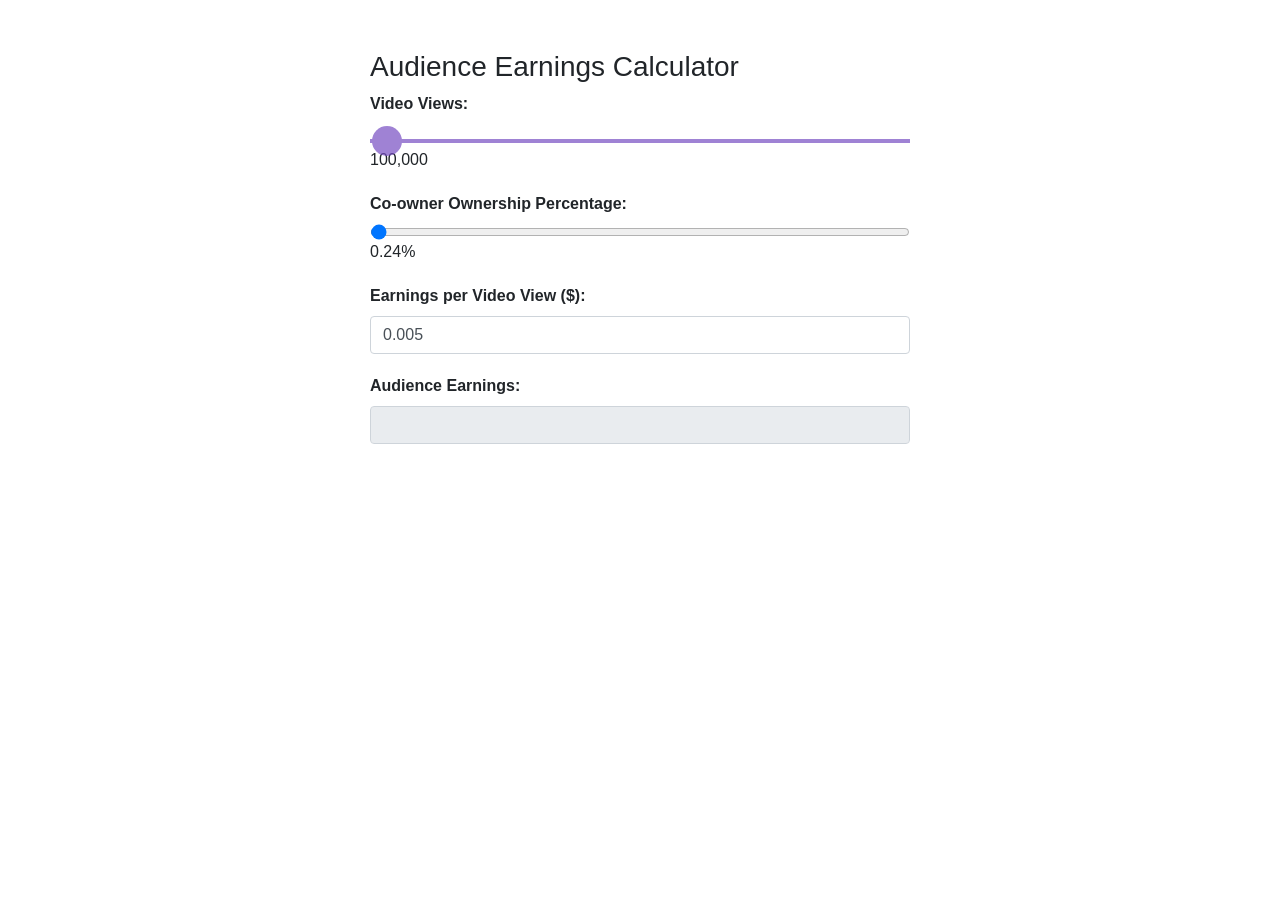
<file: auditool.html>
<!DOCTYPE html>
<html>
<head>
  <title>Audience Earnings Calculator</title>
  <link rel="stylesheet" href="https://stackpath.bootstrapcdn.com/bootstrap/4.5.2/css/bootstrap.min.css">
  <style>
    .container {
      margin-top: 50px;
    }

    .form-group {
      margin-bottom: 20px;
    }

    label {
      font-weight: bold;
    }

    #videoViewsLabel,
    #ownershipPercentageLabel {
      font-weight: normal;
    }

    #audienceEarnings {
      font-weight: bold;
    }

    /* Remove default styles */
.slider {
  -webkit-appearance: none;
  appearance: none;
  width: 100%;
  height: 0px;
  background: #d3d3d3;
  outline: none;
  opacity: 0.7;
  -webkit-transition: .2s;
  transition: opacity .2s;
}

/* Customize the track */
.slider::-webkit-slider-runnable-track {
  width: 100%;
  height: 0px;
  background: #764CC2;
  border: none;
  border-radius: 0px;
  border: 2.5px solid #764CC2;
}

.slider::-moz-range-track {
  width: 100%;
  height: 0px;
  background: #764CC2;
  border: none;
  border-radius: 5px;
}

/* Customize the thumb (handle) */
.slider::-webkit-slider-thumb {
  -webkit-appearance: none;
  appearance: none;
  width: 30px;
  height: 30px;
  background: #764CC2;
  border-radius: 50%;
  cursor: pointer;
  position: relative;
  top: -15px;
}

.slider::-moz-range-thumb {
  width: 30px;
  height: 30px;
  background: #764CC2;
  border-radius: 50%;
  cursor: pointer;
}

/* Change thumb color on hover */
.slider:hover::-webkit-slider-thumb {
  background: #764CC2;
}

.slider:hover::-moz-range-thumb {
  background: #764CC2;
}

  </style>
</head>
<body>
  <div class="container">
    <div class="row">
      <div class="col-md-6 offset-md-3">
        <h3>Audience Earnings Calculator</h3>
        <div class="form-group">
          <label for="videoViews">Video Views:</label>
          <input type="range" class="slider" id="videoViews" min="100000" max="3000000" step="100000" value="100000">
          <span id="videoViewsLabel">100,000</span>
        </div>
        <div class="form-group">
          <label for="ownershipPercentage">Co-owner Ownership Percentage:</label>
          <input type="range" class="form-control-range" id="ownershipPercentage" min="0" max="100" step="0.01" value="0.24">
          <span id="ownershipPercentageLabel">0.24%</span>
        </div>
        <div class="form-group">
          <label for="earningsPerView">Earnings per Video View ($):</label>
          <input type="number" class="form-control" id="earningsPerView" step="0.001" value="0.005">
        </div>
        <div class="form-group">
          <label for="audienceEarnings">Audience Earnings:</label>
          <input type="text" class="form-control" id="audienceEarnings" readonly>
        </div>
      </div>
    </div>
  </div>

  <script src="https://code.jquery.com/jquery-3.6.0.min.js"></script>
  <script>
    $(document).ready(function() {
      // Update video views label
      $('#videoViews').on('input', function() {
        var views = $(this).val();
        $('#videoViewsLabel').text(formatNumber(views));
        calculateAudienceEarnings();
      });

      // Update ownership percentage label
      $('#ownershipPercentage').on('input', function() {
        var percentage = $(this).val();
        $('#ownershipPercentageLabel').text(percentage + "%");
        calculateAudienceEarnings();
      });

      // Update audience earnings on input change
      $('#earningsPerView, #videoViews, #ownershipPercentage').on('input', calculateAudienceEarnings);

      // Calculate audience earnings
      function calculateAudienceEarnings() {
        var views = parseInt($('#videoViews').val());
        var percentage = parseFloat($('#ownershipPercentage').val()) / 100;
        var earningsPerView = parseFloat($('#earningsPerView').val());
        var audienceEarnings = (views * earningsPerView) * percentage;
        $('#audienceEarnings').val(audienceEarnings.toFixed(2));
      }

      // Format number with commas
      function formatNumber(number) {
        return number.toString().replace(/\B(?=(\d{3})+(?!\d))/g, ",");
      }
    });
  </script>
</body>
</html>
</file>
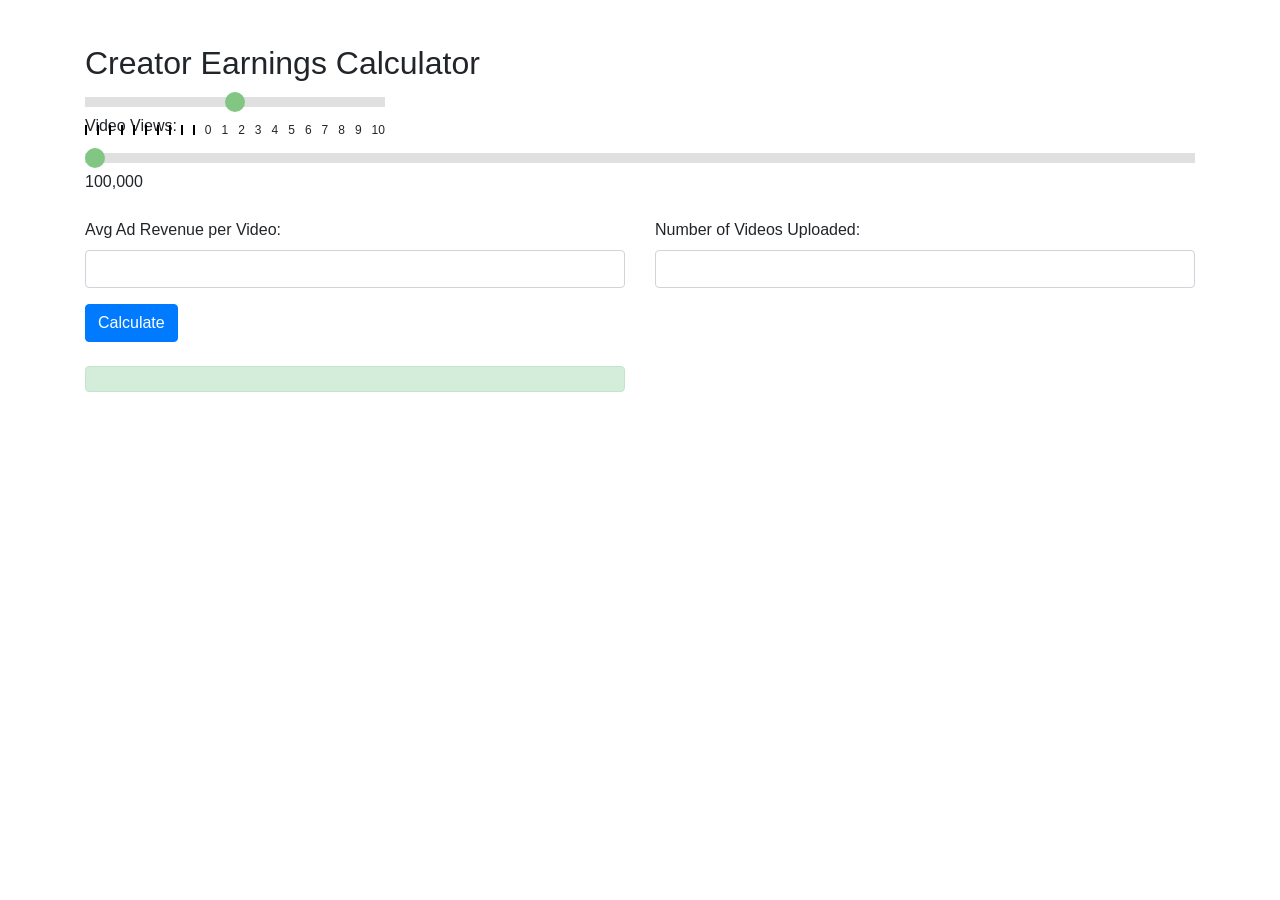
<file: creatortool.html>
<!DOCTYPE html>
<html>
<head>
  <title>Creator Earnings Calculator</title>
  <link rel="stylesheet" href="https://stackpath.bootstrapcdn.com/bootstrap/4.5.2/css/bootstrap.min.css">
  <style>
    /* Add some additional custom styling */
    body {
      padding: 20px;
    }
   







    .range-slider {
  position: relative;
  width: 300px;
}

.slider {
  -webkit-appearance: none;
  appearance: none;
  width: 100%;
  height: 10px;
  background: #d3d3d3;
  outline: none;
  opacity: 0.7;
  -webkit-transition: .2s;
  transition: opacity .2s;
  position: relative;
  z-index: 2;
}

.slider::-webkit-slider-thumb {
  -webkit-appearance: none;
  appearance: none;
  width: 20px;
  height: 20px;
  background: #4CAF50;
  border-radius: 50%;
  cursor: pointer;
  position: relative;
  z-index: 3;
}

.slider::-moz-range-thumb {
  width: 20px;
  height: 20px;
  background: #4CAF50;
  border-radius: 50%;
  cursor: pointer;
  position: relative;
  z-index: 3;
}

.scale {
  position: absolute;
  left: 0;
  right: 0;
  bottom: -25px;
  display: flex;
  justify-content: space-between;
  align-items: center;
}

.scale-marker {
  width: 2px;
  height: 10px;
  background: #000000;
}

.scale-value {
  font-size: 12px;
}




  </style>
</head>
<body>
  <div class="container">
    <h2 class="mt-4">Creator Earnings Calculator</h2>
    <div class="range-slider">
        <input type="range" class="slider" min="0" max="100" step="5" />
        <div class="scale">
          <div class="scale-marker"></div>
          <div class="scale-marker"></div>
          <div class="scale-marker"></div>
          <div class="scale-marker"></div>
          <div class="scale-marker"></div>
          <div class="scale-marker"></div>
          <div class="scale-marker"></div>
          <div class="scale-marker"></div>
          <div class="scale-marker"></div>
          <div class="scale-marker"></div>
          <div class="scale-value">0</div>
          <div class="scale-value">1</div>
          <div class="scale-value">2</div>
          <div class="scale-value">3</div>
          <div class="scale-value">4</div>
          <div class="scale-value">5</div>
          <div class="scale-value">6</div>
          <div class="scale-value">7</div>
          <div class="scale-value">8</div>
          <div class="scale-value">9</div>
          <div class="scale-value">10</div>
        </div>
      </div>
      
      
    <div class="form-group">
        <label for="videoViews">Video Views:</label>
        <input type="range" class="slider" id="videoViews" min="100000" max="3000000" step="100000" value="100000">
        <span id="videoViewsLabel">100,000</span>
      </div>
    <div class="row mt-4">
      <div class="col-md-6">
        <div class="form-group">
          <label for="ad-revenue">Avg Ad Revenue per Video:</label>
          <input type="number" class="form-control" id="ad-revenue" step="0.01" min="0" required>
        </div>
      </div>
      <div class="col-md-6">
        <div class="form-group">
          <label for="video-count">Number of Videos Uploaded:</label>
          <input type="number" class="form-control" id="video-count" step="1" min="0" required>
          <div class="invalid-feedback">Maximum 4 videos allowed.</div>
        </div>
      </div>
    </div>
    <div class="row">
      <div class="col-md-12">
        <button class="btn btn-primary" onclick="calculateEarnings()">Calculate</button>
      </div>
    </div>
    <div class="row mt-4">
      <div class="col-md-6">
        <div class="alert alert-success" role="alert" id="earnings"></div>
      </div>
    </div>
  </div>

  <script>
    var videoCountInput = document.getElementById('video-count');
    videoCountInput.addEventListener('keyup', function () {
      validateVideoCount();
    });

    function validateVideoCount() {
      var videoCount = parseInt(videoCountInput.value);

      if (videoCount > 4) {
        videoCountInput.classList.add('is-invalid');
      } else {
        videoCountInput.classList.remove('is-invalid');
      }
    }

    function calculateEarnings() {
      validateVideoCount();

      var adRevenue = parseFloat(document.getElementById('ad-revenue').value);
      var videoCount = parseInt(document.getElementById('video-count').value);

      if (videoCount <= 4) {
        var earnings = (adRevenue * videoCount * 3).toFixed(2);
        document.getElementById('earnings').textContent = 'Creator Earnings: $' + earnings;
      }
    }


    const slider = document.querySelector('.slider');
    const interval = 10; // Adjust the interval based on your requirements

for (let i = interval; i <= slider.max; i += interval) {
  const percent = (i / slider.max) * 100;
  const line = document.createElement('div');
  line.classList.add('slider-line');
  line.style.left = `${percent}%`;
  slider.parentNode.appendChild(line);
}


  </script>
</body>
</html>
</file>
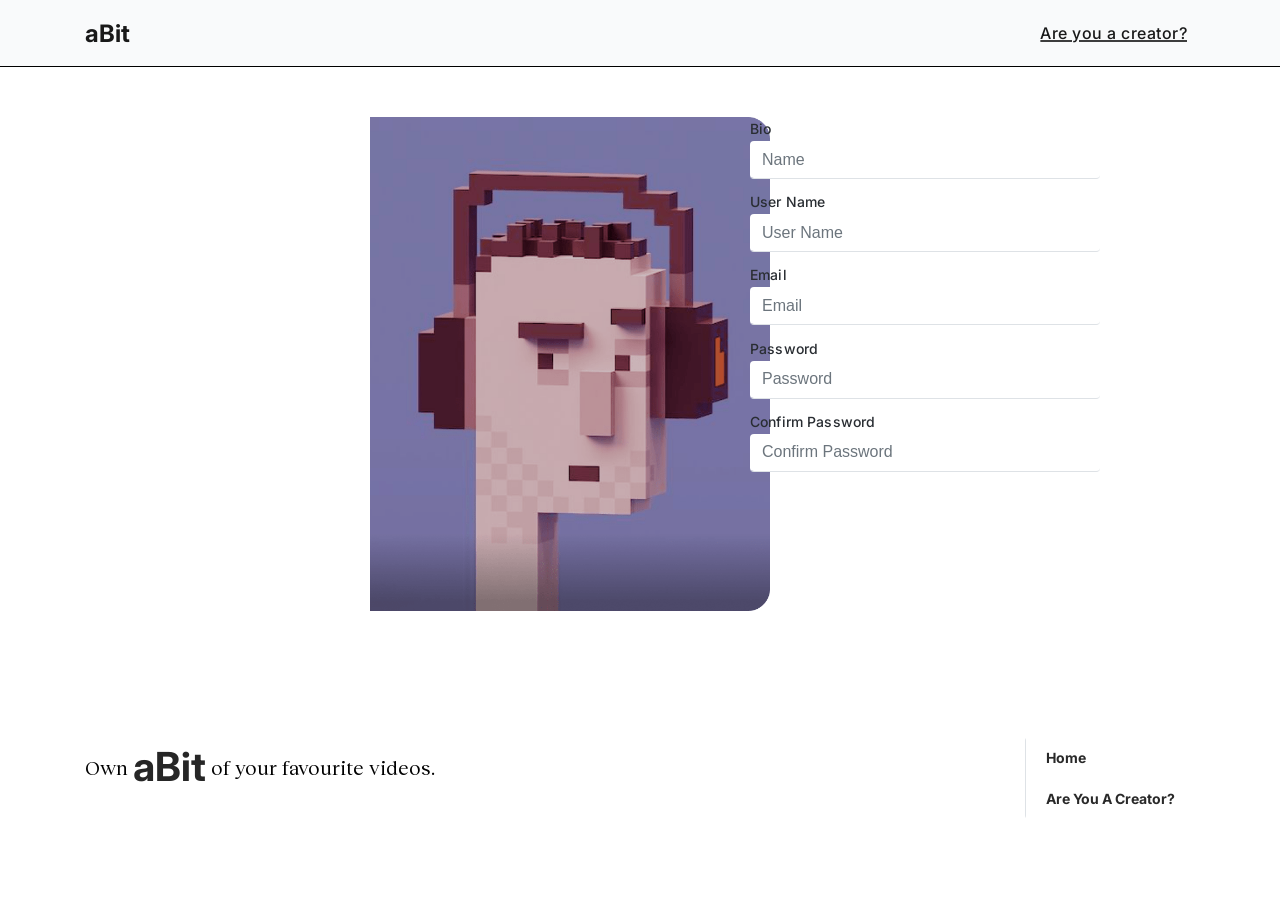
<file: editaudienceprofile.html>
<!DOCTYPE html>
<html>
<head>
	<title>Edit Audience Profile</title>
	<link rel="stylesheet" type="text/css" href="css/main.css">
	<meta name="viewport" content="width=device-width, initial-scale=1">
	<link rel="shortcut icon" href="svg/favicon.svg" type="image/x-icon">
	<!-- Google tag (gtag.js) -->
	<script async src="https://www.googletagmanager.com/gtag/js?id=G-M2C1G7D2PW"></script>
	<script>
	window.dataLayer = window.dataLayer || [];
	function gtag(){dataLayer.push(arguments);}
	gtag('js', new Date());

	gtag('config', 'G-M2C1G7D2PW');
	</script>
</head>
<body>
	<header style="height: 67px;">
		<nav class="navbar navbar-expand-lg navbar-light bg-light" style="height: 67px;">
			<div class="container">
			<a class="navbar-brand" href="index.html">aBit</a>
			<!-- <button class="navbar-toggler" type="button" data-toggle="collapse" data-target="#navbarTogglerDemo02" aria-controls="navbarTogglerDemo02" aria-expanded="false" aria-label="Toggle navigation">
				<span class="navbar-toggler-icon"></span>
			</button> -->
			<div class="expand navbar-expand" id="navbarTogglerDemo02">
				<ul class="navbar-nav ml-auto mt-lg-0 ">
				<li class="nav-item active">
					<a class="nav-link nav-item-creator" href="creatorpage.html">Are you a creator? <span class="sr-only">(current)</span></a>
				</li>
				</ul>
				<!-- <button class="btn abit-outline-purple my-2 my-sm-0" data-toggle="modal" data-target="#registerModal">Login / Signup</button> -->
			</div>
			</div>	
		</nav>
	</header>
	<div style="overflow: hidden;">
        <section class="edit-audience-profile edit-profile-section">
            <div class="container">
                <div class="row">
                    <div class="col-md-3 offset-md-3">
                        <div class="audience-profile-img profile-img-wrapper">
                            <img src="img/audience-profile-pic.png" alt="profile image" style="width: 400px;">                        </div>
                    </div>
                    <div class="col-md-4 offset-md-1">
                        <div class="audience-profile-edit-fields edit-fields-wrapper">
                            <div class="form-group">
                                <label for="name">Bio</label>
                                <input type="name" class="form-control border-top-0 border-left-0 border-right-0 border-bottom" id="editName" placeholder="Name">
                            </div>
                            <div class="form-group">
                                <label for="editUsername">User Name</label>
                                <input type="editUsername" class="form-control border-top-0 border-left-0 border-right-0 border-bottom" id="editUsername" placeholder="User Name">
                            </div>
                            <div class="form-group">
                                <label for="updateEmail">Email</label>
                                <input type="updateEmail" class="form-control border-top-0 border-left-0 border-right-0 border-bottom" id="updateEmail" placeholder="Email">
                            </div>
                            <div class="form-group">
                                <label for="editPassword">Password</label>
                                <input type="Password" class="form-control border-top-0 border-left-0 border-right-0 border-bottom" id="editPassword" placeholder="Password">
                            </div>
                            <div class="form-group">
                                <label for="confirmPassword">Confirm Password</label>
                                <input type="password" class="form-control border-top-0 border-left-0 border-right-0 border-bottom" id="confirmPassword" placeholder="Confirm Password">
                            </div>
                        </div>
                    </div>
                </div>
            </div>
        </section>
        <footer class="mt-4 section-footer">
            <div class="container" style="margin-top: 76px;">
                <div class="row">
                    <div class="col-lg-6 col-md-6 col-xs-4 col-sm-5 col-6">
                        <!-- <h3 class="heading">aBit</h3> -->
                    <p class="description">Own <span class="heading">aBit</span> of your favourite videos.</p>
                    </div> 
                    <div class="col-lg-6 col-md-6 col-sm-7 col-6">
                        <ul class="list-group border-left float-right">
                            <a href="index.html"><li class="list-group-item border-0">Home</li></a>
                            <a href="creatorpage.html"><li class="list-group-item border-0">Are you a creator?</li></a>
                            <!-- <li class="list-group-item border-0">Support</li> -->
                        </ul>
                    </div>
                </div>
            </div>
        </footer>
	</div>
	
	<div w3-include-html="login.html"></div>
	<div w3-include-html="register.html"></div>

	<!-- Scripts -->
	<script src="js/loadExtLibrary.js"></script>
	<script src="js/main.js"></script> 
	<script src="https://cdn.jsdelivr.net/npm/popper.js@1.16.1/dist/umd/popper.min.js"></script>
</body>
</html>
</file>
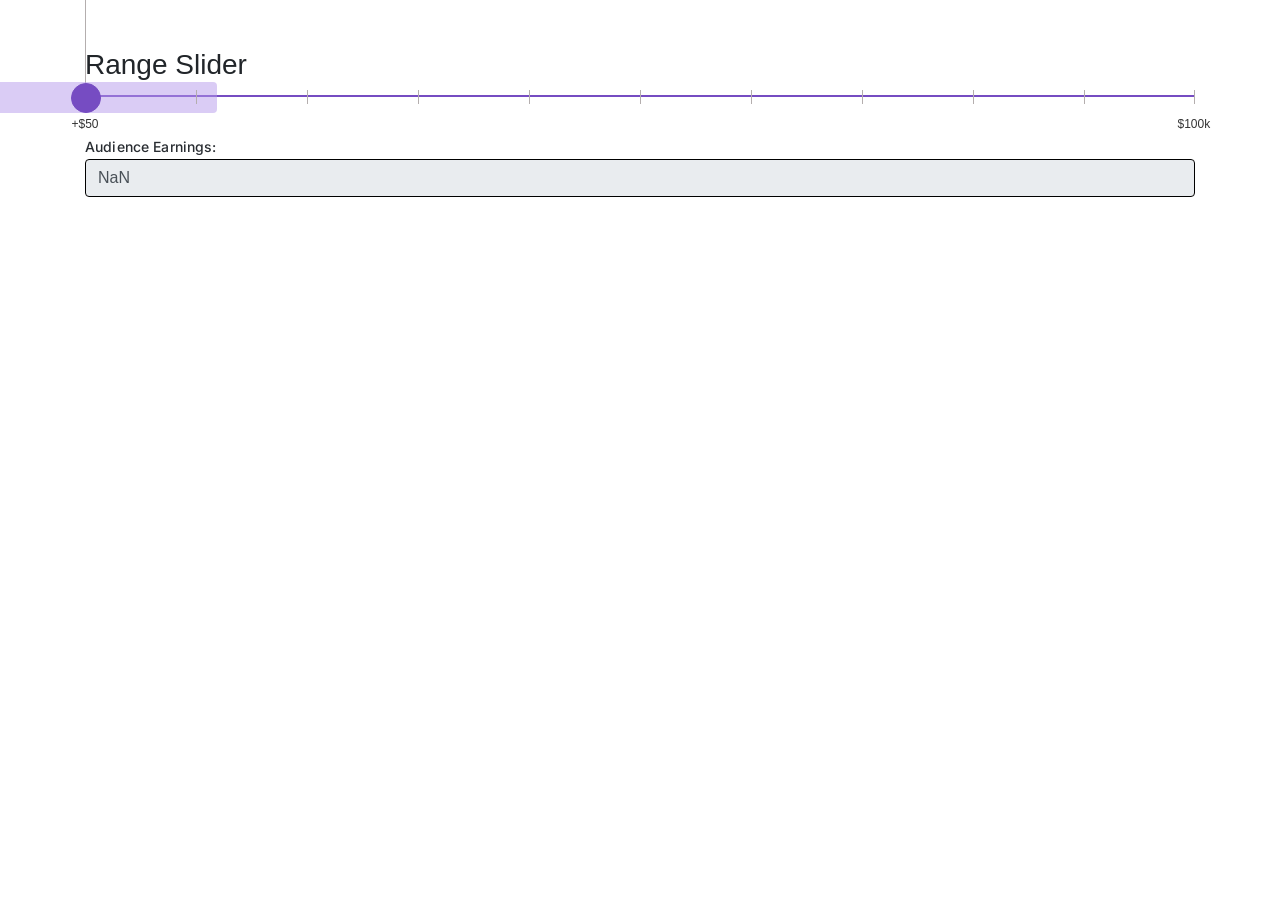
<file: rangeslider.html>
<!DOCTYPE html>
<html>
<head>
    <title>Range Slider with Vertical Lines</title>
    <link rel="stylesheet" href="https://stackpath.bootstrapcdn.com/bootstrap/4.5.0/css/bootstrap.min.css">
    <link rel="stylesheet" type="text/css" href="css/main.css">

    <style>
      
    </style>
</head>
<body>
    <div class="container mt-5">
        <h3>Range Slider</h3>
        <div class="slider-container">
            <input type="text" id="slider2" class="slider" />
        </div>

        <div class="form-group">
            <label for="audienceEarnings">Audience Earnings:</label>
            <input type="text" class="form-control" id="audienceEarnings" readonly>
          </div>
    </div>



	<script src="js/rSlider.js"></script>

    <script src="https://code.jquery.com/jquery-3.5.1.slim.min.js"></script>
    <script src="https://cdn.jsdelivr.net/npm/@popperjs/core@2.5.4/dist/umd/popper.min.js"></script>
    <script src="https://stackpath.bootstrapcdn.com/bootstrap/4.5.0/js/bootstrap.min.js"></script>

    <script>
        
        (function () {
            'use strict';

            var init = function () {                

                var slider2 = new rSlider({
                    target: '#slider2',
                    values: ['+$50', '$10k', '$20k', '$30k', '$40k', '$50k', '$60k', '$70k', '$80k', '$90k', '$100k'],
                    range: false,
                    set: ['+$50k'],
                    tooltip: false,
                    labels: false,
                    onChange: function (vals, activePointer) {

                        console.log(vals);
                        debugger
                        let activeSpan =  $('.rs-scale').find("span")[activePointer];
                        $('.rs-scale').find("span").removeClass("activePointer");
                        $('.rs-scale').find("span .rs-transparent-rectangle").remove();
                        $(activeSpan).append(`<div class="rs-transparent-rectangle"></div>`);
                        $(activeSpan).addClass("activePointer");
                       // $(activeSpan).attr("data-earnings", 4.80);
                        calculateAudienceEarnings(activeSpan);
                    }
                });

                var slider3 = new rSlider({
                    target: '#slider3',
                    values: {min: 0, max: 100},
                    step: 10,
                    range: true,
                    set: [10, 40],
                    scale: true,
                    labels: false,
                    onChange: function (vals) {
                        console.log(vals);
                    }
                });

                var slider = new rSlider({
                    target: '#slider',
                    values: [2008, 2009, 2010, 2011, 2012, 2013, 2014, 2015],
                    range: true,
                    set: [2010, 2013],
                    onChange: function (vals) {
                        console.log(vals);
                    }
                });
            };
            window.onload = init;



             // Update audience earnings on input change
            $('#earningsPerView, #slider2, #ownershipPercentage').on('input', calculateAudienceEarnings);

            // Calculate audience earnings
            function calculateAudienceEarnings(activeElem) {
                debugger
            var views = parseInt($('#slider2').val());
            var percentage = parseFloat(0.24) / 100;
            var earningsPerView = parseFloat(0.005);
            var audienceEarnings = (views * earningsPerView) * percentage;
            $(activeElem).attr("data-earnings", "$" + audienceEarnings.toFixed(2));

            $('#audienceEarnings').val(audienceEarnings.toFixed(2));
            }

            // Format number with commas
            function formatNumber(number) {
            return number.toString().replace(/\B(?=(\d{3})+(?!\d))/g, ",");
            }
        })();
    </script>
</body>
</html>
</file>
